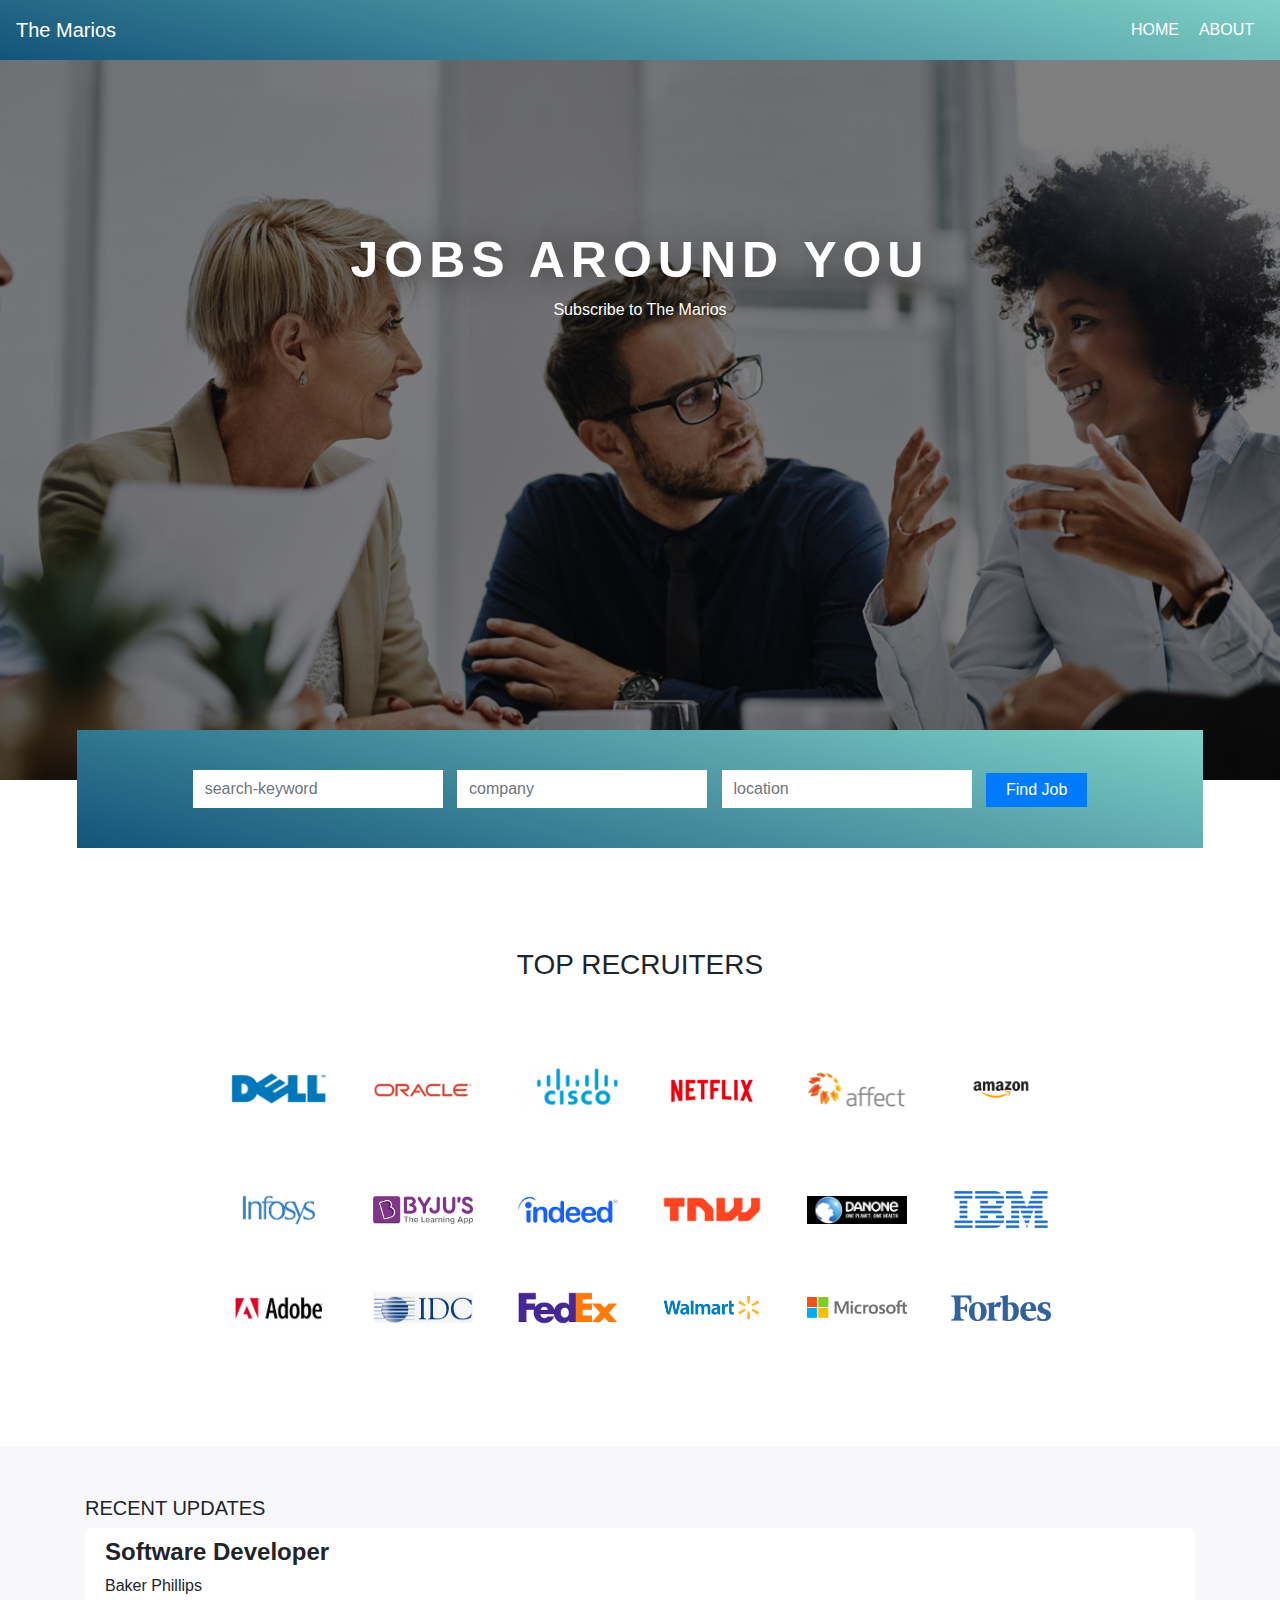
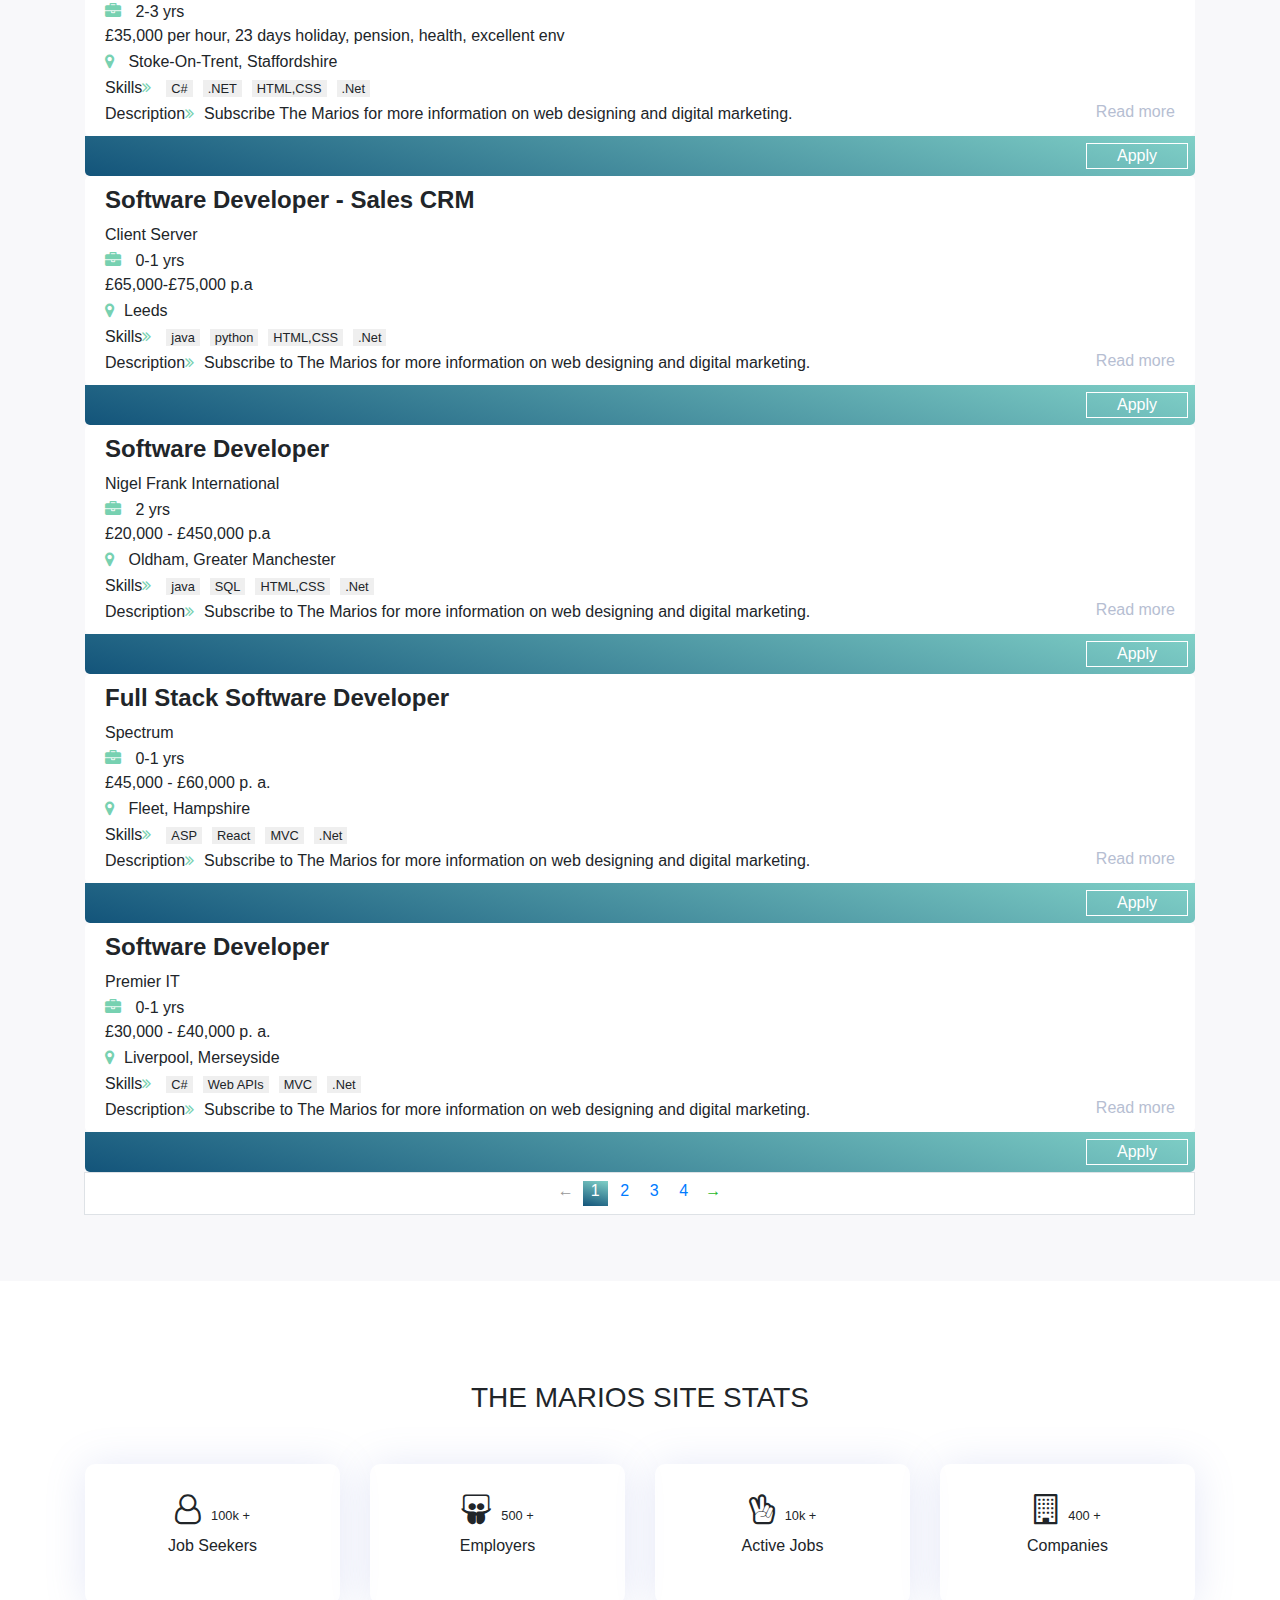
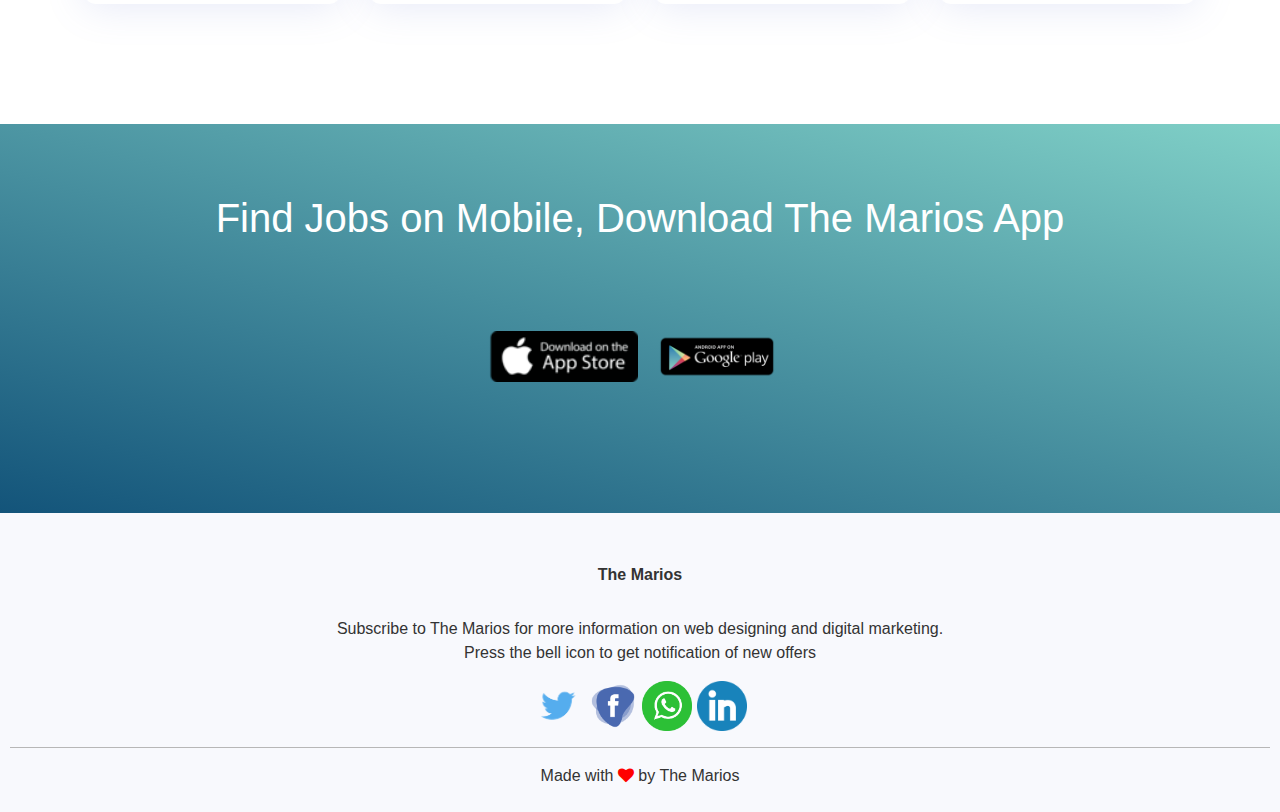
<file: index.html>
<!DOCTYPE html>
<html lang="en">
  <head>
    <meta charset="UTF-8" />
    <meta name="viewport" content="width=device-width, initial-scale=1.0" />
    <title>Bolaji's Job Portal</title>
    <link rel="stylesheet" href="css/style.css" />
    <link
      rel="stylesheet"
      href="https://stackpath.bootstrapcdn.com/bootstrap/4.4.1/css/bootstrap.min.css"
    />
    <link
      rel="stylesheet"
      href="https://stackpath.bootstrapcdn.com/font-awesome/4.7.0/css/font-awesome.min.css"
    />
    <script defer src="js/script.js"></script>
    <script src="https://code.jquery.com/jquery-3.4.1.slim.min.js"></script>
    <script src="https://stackpath.bootstrapcdn.com/bootstrap/4.4.1/js/bootstrap.min.js"></script>
  </head>
  <body>
    <!-------Header------->
    <section id="header">
      <div class="menu-bar">
        <nav class="navbar navbar-expand-lg navbar-light">
          <a class="navbar-brand" href="#" style="color: white;">The Marios</a>
          <button
            class="navbar-toggler"
            type="button"
            data-toggle="collapse"
            data-target="#navbarNav"
            aria-controls="navbarNav"
            aria-expanded="false"
            aria-label="Toggle navigation"
          >
            <span class="navbar-toggler-icon"></span>
          </button>
          <div class="collapse navbar-collapse" id="navbarNav">
            <ul class="navbar-nav ml-auto">
              <li class="nav-item">
                <a class="nav-link" href="index.html">HOME</a>
              </li>
              <li class="nav-item">
                <a class="nav-link active-nav-link" href="about.html">ABOUT</a>
              </li>
            </ul>
          </div>
        </nav>
      </div>
      <div class="banner text-center">
        <h1>JOBS AROUND YOU</h1>
        <p>Subscribe to The Marios</p>
      </div>
    </section>
    <div class="search-job text-center">
      <input type="text" class="form-control" placeholder="search-keyword" />
      <input type="text" class="form-control" placeholder="company" />
      <input type="text" class="form-control" placeholder="location" />
      <input type="button" class="btn btn-primary" value="Find Job" />
    </div>

    <!------------------top recruiters------------------>
    <section id="recruiters">
      <div class="container text-center">
        <h3>TOP RECRUITERS</h3>
        <div>
          <img src="images/dell.png" />
          <img src="images/oracle.png" />
          <img src="images/cisco.png" />
          <img src="images/netflix.png" />
          <img src="images/affect.png" />
          <img src="images/amazon.png" />
        </div>

        <div>
          <img src="images/infosys.png" />
          <img src="images/byju.png" />
          <img src="images/indeed.png" />
          <img src="images/tnw.png" />
          <img src="images/danone.jpg" />
          <img src="images/ibm.png" />
        </div>

        <div>
          <img src="images/adobe.png" />
          <img src="images/idc.jpg" />
          <img src="images/fedex.png" />
          <img src="images/walmart.png" />
          <img src="images/microsoft.png" />
          <img src="images/Forbes.png" />
        </div>
      </div>
    </section>

    <!-------------Recent Jobs--------------->
    <section id="jobs">
      <div class="container">
        <h5>RECENT UPDATES</h5>
        <div class="conpany-details">
          <div class="job-update">
            <h4><b>Software Developer</b></h4>
            <p>Baker Phillips</p>
            <i class="fa fa-briefcase"></i><span> 2-3 yrs</span><br />
            <i class="fas fa-pound-sign"></i
            ><span>
              £35,000 per hour, 23 days holiday, pension, health, excellent
              env</span
            ><br />
            <i class="fa fa-map-marker"></i
            ><span> Stoke-On-Trent, Staffordshire</span><br />
            <p>
              Skills<i class="fa fa-angle-double-right"></i><small>C#</small
              ><small>.NET</small><small>HTML,CSS</small><small>.Net</small>
            </p>
            <p>
              Description<i class="fa fa-angle-double-right"></i>Subscribe The
              Marios for more information on web designing and digital
              marketing.
              <a href="https://bit.ly/35I9bwB">Read more</a>
            </p>
          </div>
          <div class="apply-btn">
            <button
              type="button"
              class="btn btn-primary"
              id="baker"
              onclick="apply1()"
            >
              Apply
            </button>
          </div>
        </div>

        <div class="conpany-details">
          <div class="job-update">
            <h4><b>Software Developer - Sales CRM</b></h4>
            <p>Client Server</p>
            <i class="fa fa-briefcase"></i><span> 0-1 yrs</span><br />
            <i class="fas fa-pound-sign"></i><span>£65,000-£75,000 p.a</span
            ><br />
            <i class="fa fa-map-marker"></i><span>Leeds</span><br />
            <p>
              Skills<i class="fa fa-angle-double-right"></i><small>java</small
              ><small>python</small><small>HTML,CSS</small><small>.Net</small>
            </p>
            <p>
              Description<i class="fa fa-angle-double-right"></i>Subscribe to
              The Marios for more information on web designing and digital
              marketing.
              <a href="https://bit.ly/2xJ792y">Read more</a>
            </p>
          </div>
          <div class="apply-btn">
            <button
              type="button"
              class="btn btn-primary"
              id="client"
              onclick="apply2()"
            >
              Apply
            </button>
          </div>
        </div>

        <div class="conpany-details">
          <div class="job-update">
            <h4><b>Software Developer</b></h4>
            <p>Nigel Frank International</p>
            <i class="fa fa-briefcase"></i><span> 2 yrs</span><br />
            <i class="fas fa-pound-sign"></i><span>£20,000 - £450,000 p.a</span
            ><br />
            <i class="fa fa-map-marker"></i
            ><span> Oldham, Greater Manchester</span><br />
            <p>
              Skills<i class="fa fa-angle-double-right"></i><small>java</small
              ><small>SQL</small><small>HTML,CSS</small><small>.Net</small>
            </p>
            <p>
              Description<i class="fa fa-angle-double-right"></i>Subscribe to
              The Marios for more information on web designing and digital
              marketing. <a href="https://bit.ly/2WFFLLu">Read more</a>
            </p>
          </div>
          <div class="apply-btn">
            <button
              type="button"
              class="btn btn-primary"
              id="nigel"
              onclick="apply3()"
            >
              Apply
            </button>
          </div>
        </div>

        <div class="conpany-details">
          <div class="job-update">
            <h4><b>Full Stack Software Developer</b></h4>
            <p>Spectrum</p>
            <i class="fa fa-briefcase"></i><span> 0-1 yrs</span><br />
            <i class="fas fa-pound-sign"></i><span>£45,000 - £60,000 p. a.</span
            ><br />
            <i class="fa fa-map-marker"></i><span> Fleet, Hampshire</span><br />
            <p>
              Skills<i class="fa fa-angle-double-right"></i><small>ASP</small
              ><small>React</small><small>MVC</small><small>.Net</small>
            </p>
            <p>
              Description<i class="fa fa-angle-double-right"></i>Subscribe to
              The Marios for more information on web designing and digital
              marketing. <a href="https://bit.ly/2yHJyjf">Read more</a>
            </p>
          </div>
          <div class="apply-btn">
            <button
              type="button"
              class="btn btn-primary"
              id="spectrum"
              onclick="apply4()"
            >
              Apply
            </button>
          </div>
        </div>

        <div class="conpany-details">
          <div class="job-update">
            <h4><b>Software Developer</b></h4>
            <p>Premier IT</p>
            <i class="fa fa-briefcase"></i><span> 0-1 yrs</span><br />
            <i class="fas fa-pound-sign"></i><span>£30,000 - £40,000 p. a.</span
            ><br />
            <i class="fa fa-map-marker"></i><span>Liverpool, Merseyside</span
            ><br />
            <p>
              Skills<i class="fa fa-angle-double-right"></i><small>C#</small
              ><small>Web APIs</small><small>MVC</small><small>.Net</small>
            </p>
            <p>
              Description<i class="fa fa-angle-double-right"></i>Subscribe to
              The Marios for more information on web designing and digital
              marketing. <a href="https://bit.ly/2A6uwE4">Read more</a>
            </p>
          </div>
          <div class="apply-btn">
            <button
              type="button"
              class="btn btn-primary"
              id="premier"
              onclick="apply5()"
            >
              Apply
            </button>
          </div>
        </div>
        <ul class="page-link text-center">
          <li class="left-arrow">&#8592;</li>
          <li class="active">1</li>
          <li>2</li>
          <li>3</li>
          <li>4</li>
          <li class="right-arrow">&#8594;</li>
        </ul>
      </div>
    </section>

    <!-------------Site Stats--------------->
    <section id="site-stats">
      <div class="container text-center">
        <h3>THE MARIOS SITE STATS</h3>
        <div class="row">
          <div class="col-md-6">
            <div class="row">
              <div class="col-6">
                <div class="stats-box">
                  <i class="fa fa-user-o"></i><span><small>100k +</small></span>
                  <p>Job Seekers</p>
                </div>
              </div>

              <div class="col-6">
                <div class="stats-box">
                  <i class="fa fa-slideshare"></i
                  ><span><small>500 +</small></span>
                  <p>Employers</p>
                </div>
              </div>
            </div>
          </div>

          <div class="col-md-6">
            <div class="row">
              <div class="col-6">
                <div class="stats-box">
                  <i class="fa fa-hand-peace-o"></i
                  ><span><small>10k +</small></span>
                  <p>Active Jobs</p>
                </div>
              </div>

              <div class="col-6">
                <div class="stats-box">
                  <i class="fa fa-building-o"></i
                  ><span><small>400 +</small></span>
                  <p>Companies</p>
                </div>
              </div>
            </div>
          </div>
        </div>
      </div>
    </section>

    <!-------------App Banner--------------->

    <section id="app-banner" class="text-center">
      <h1>Find Jobs on Mobile, Download The Marios App</h1>
      <a href="https://apple.co/3ckqkic"><img src="images/app-store.png" /></a>
      <a href="https://bit.ly/3dnq16q"><img src="images/play-store.png" /></a>
    </section>

    <!-------------Footer--------------->

    <section id="footer" class="text-center">
      <p class="footer-image"><strong>The Marios</strong></p>
      <p>
        Subscribe to The Marios for more information on web designing and
        digital marketing.<br />
        Press the bell icon to get notification of new offers
      </p>
      <a href="#"><img src="images/twitter-icon.png" /></a>
      <a href="#"><img src="images/facebook-icon.png" /></a>
      <a href="#"><img src="images/whatsapp-icon2.png" /></a>
      <a href="#"><img src="images/linkedin-icon.png" /></a>
      <hr />
      <p>Made with <i class="fa fa-heart"></i> by The Marios</p>
    </section>
  </body>
</html>
</file>
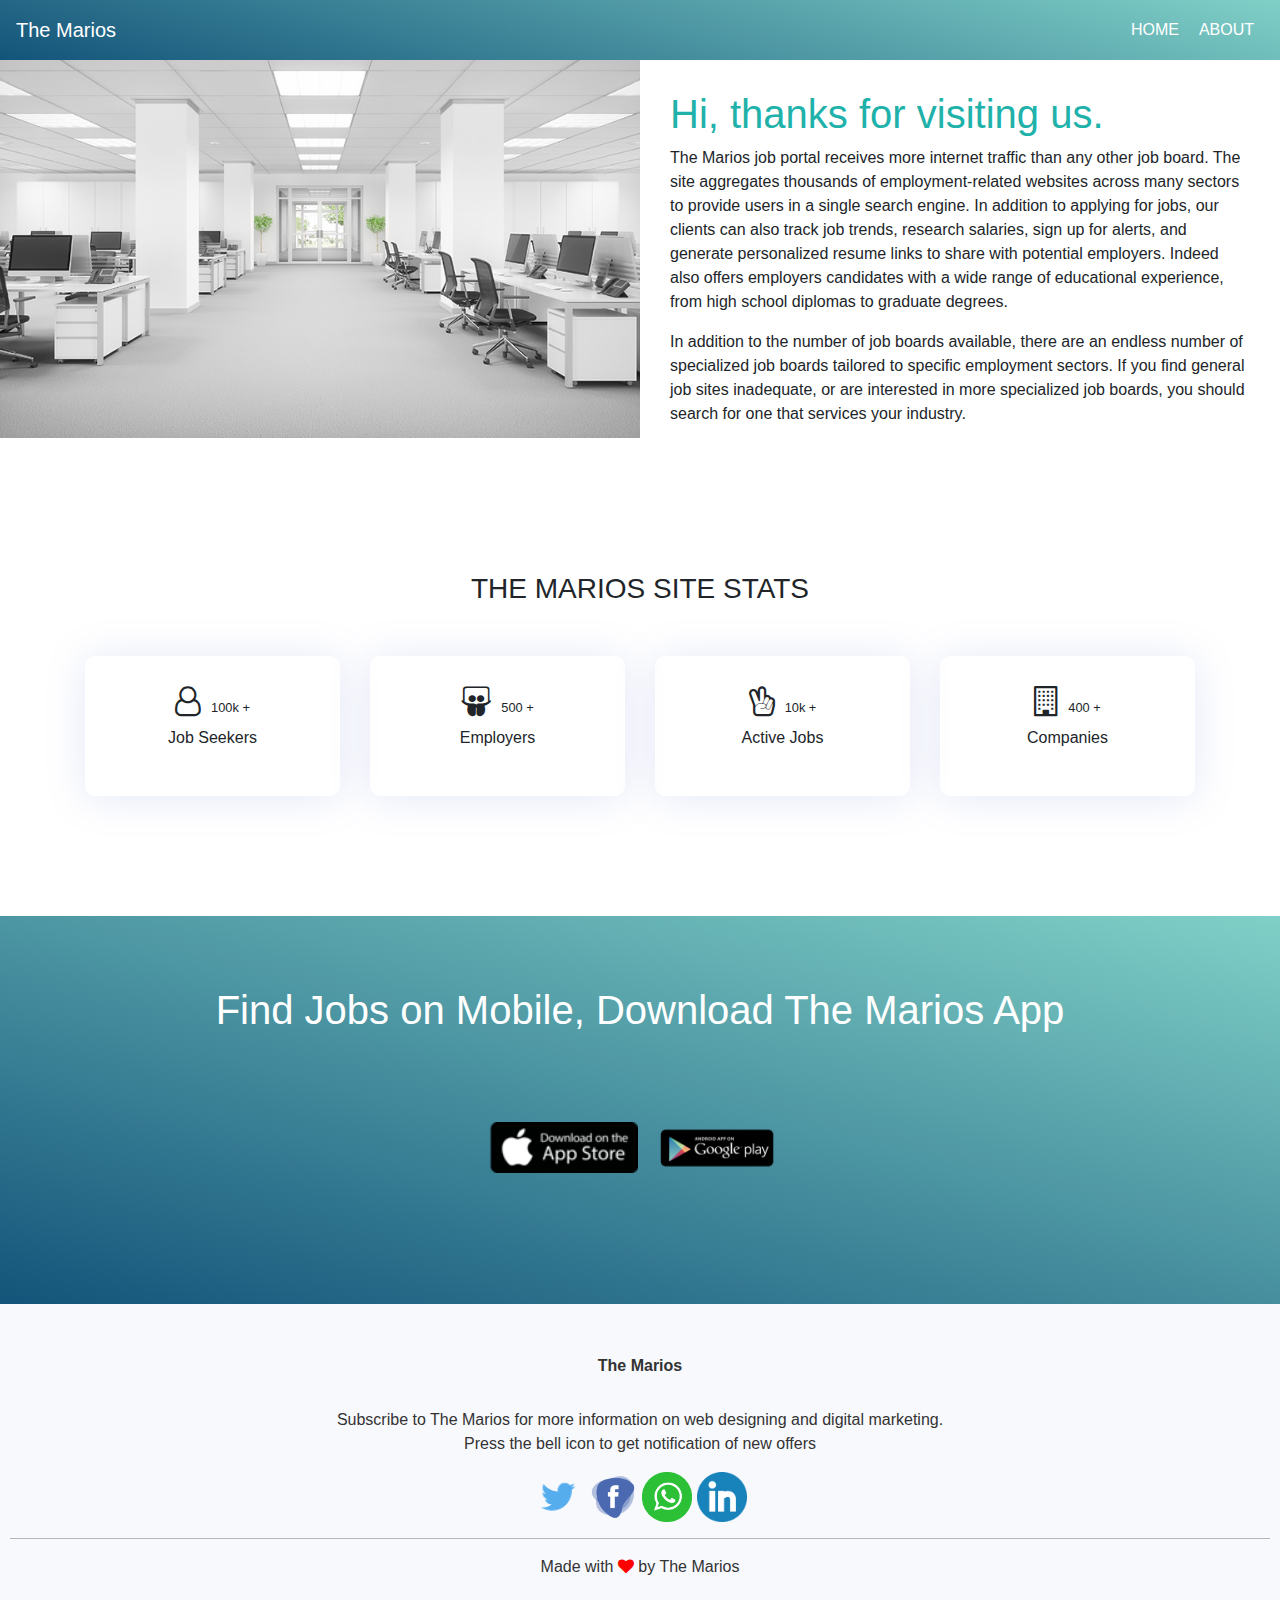
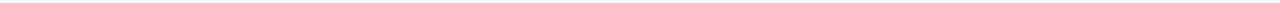
<file: about.html>
<!DOCTYPE html>
<html lang="en">
  <head>
    <meta charset="UTF-8" />
    <meta name="viewport" content="width=device-width, initial-scale=1.0" />
    <title>Bolaji's Job Portal</title>
    <link rel="stylesheet" href="css/style.css" />
    <link
      rel="stylesheet"
      href="https://stackpath.bootstrapcdn.com/bootstrap/4.4.1/css/bootstrap.min.css"
    />
    <link
      rel="stylesheet"
      href="https://stackpath.bootstrapcdn.com/font-awesome/4.7.0/css/font-awesome.min.css"
    />
    <script defer src="js/script.js"></script>
    <script src="https://code.jquery.com/jquery-3.4.1.slim.min.js"></script>
    <script src="https://stackpath.bootstrapcdn.com/bootstrap/4.4.1/js/bootstrap.min.js"></script>
  </head>
  <body>
    <!-------Header------->
    <section id="header">
      <div class="menu-bar">
        <nav class="navbar navbar-expand-lg navbar-light">
          <a class="navbar-brand" href="#" style="color: white;">The Marios</a>
          <button
            class="navbar-toggler"
            type="button"
            data-toggle="collapse"
            data-target="#navbarNav"
            aria-controls="navbarNav"
            aria-expanded="false"
            aria-label="Toggle navigation"
          >
            <span class="navbar-toggler-icon"></span>
          </button>
          <div class="collapse navbar-collapse" id="navbarNav">
            <ul class="navbar-nav ml-auto">
              <li class="nav-item">
                <a class="nav-link active-nav-link" href="index.html">HOME</a>
              </li>
              <li class="nav-item">
                <a class="nav-link" href="about.html">ABOUT</a>
              </li>              
            </ul>
          </div>
        </nav>
      </div>

    <!-------------Site Stats--------------->
    <div class="content-wrapper">
        <div class="two-column-wrapper">
            <div class="profile-image-wrapper">
                <img src="images/office.jpg">
            </div>
            <div class="profile-content-wrapper">
                <h1>Hi, thanks for visiting us.</h1>
          <p>The Marios job portal receives more internet traffic than any other job board. The site aggregates thousands of employment-related 
              websites across many sectors to provide users in a single search engine. In addition to applying for jobs, our clients 
              can also track job trends, research salaries, sign up for alerts, and generate personalized resume links to share with 
              potential employers. Indeed also offers employers candidates with a wide range of educational experience, from high school diplomas to graduate degrees.
          </p>

          <p>In addition to the number of job boards available, there are an endless number of specialized job boards tailored to
               specific employment sectors. If you find general job sites inadequate, or are interested in more specialized job boards, 
               you should search for one that services your industry. </p>
            </div>
        </div>
    </div>


    <!-------------Site Stats--------------->
    <section id="site-stats">
      <div class="container text-center">
        <h3>THE MARIOS SITE STATS</h3>
        <div class="row">
          <div class="col-md-6">
            <div class="row">
              <div class="col-6">
                <div class="stats-box">
                  <i class="fa fa-user-o"></i><span><small>100k +</small></span>
                  <p>Job Seekers</p>
                </div>
              </div>

              <div class="col-6">
                <div class="stats-box">
                  <i class="fa fa-slideshare"></i
                  ><span><small>500 +</small></span>
                  <p>Employers</p>
                </div>
              </div>
            </div>
          </div>

          <div class="col-md-6">
            <div class="row">
              <div class="col-6">
                <div class="stats-box">
                  <i class="fa fa-hand-peace-o"></i
                  ><span><small>10k +</small></span>
                  <p>Active Jobs</p>
                </div>
              </div>

              <div class="col-6">
                <div class="stats-box">
                  <i class="fa fa-building-o"></i
                  ><span><small>400 +</small></span>
                  <p>Companies</p>
                </div>
              </div>
            </div>
          </div>
        </div>
      </div>
    </section>

    <!-------------App Banner--------------->

    <section id="app-banner" class="text-center">
      <h1>Find Jobs on Mobile, Download The Marios App</h1>
      <a href="https://apple.co/3ckqkic"><img src="images/app-store.png" /></a>
      <a href="https://bit.ly/3dnq16q"><img src="images/play-store.png" /></a>
    </section>

    <!-------------Footer--------------->

    <section id="footer" class="text-center">
      <p class="footer-image"><strong>The Marios</strong></p>
      <p>
        Subscribe to The Marios for more information on web designing and
        digital marketing.<br />
        Press the bell icon to get notification of new offers
      </p>
      <a href="#"><img src="images/twitter-icon.png" /></a>
      <a href="#"><img src="images/facebook-icon.png" /></a>
      <a href="#"><img src="images/whatsapp-icon2.png" /></a>
      <a href="#"><img src="images/linkedin-icon.png" /></a>
      <hr />
      <p>Made with <i class="fa fa-heart"></i> by The Marios</p>
    </section>
  </body>
</html>
</file>
<file: css/style.css>
* {
  padding: 0;
  margin: 0;
  font-family: sans-serif;
}
.menu-bar {
  background-image: linear-gradient(15deg, #13547a 0%, #80d0c7 100%);
}
.nav-link {
  font-size: 16px;
  color: #fff !important;
  margin: 2px;
}
.navbar-nav {
  text-align: right;
}
.menu-bar .navbar-toggler {
  padding-right: 0;
  outline: none;
  border: none;
}

.banner {
  height: 80vh;
  background-image: linear-gradient(rgba(0, 0, 0, 0.5), rgba(0, 0, 0, 0.5)),
    url(../images/banner-1.jpg);
  background-size: cover;
  background-position: center;
  color: #fff;
}
.banner h1 {
  padding-top: 170px;
  font-size: 50px;
  letter-spacing: 6px;
  font-weight: 600;
  text-shadow: 0 0 30px rgba(0, 0, 0, 0.5);
}
.search-job {
  padding: 30px;
  margin: -50px 6% 50px;
  background-image: linear-gradient(15deg, #13547a 0%, #80d0c7 100%);
}
.search-job .form-control {
  max-width: 250px;
  display: inline-flex;
  margin: 10px 5px;
  border-radius: 0;
  box-shadow: none !important;
  border: none !important;
}
.search-job .btn-primary {
  border-radius: 0;
  box-shadow: none !important;
  border: none;
  display: inline-flex;
  margin: 5px;
  padding: 5px 20px;
}

/*------------Top Recruiters------------*/

#recruiters {
  padding-top: 50px;
  padding-bottom: 100px;
}
#recruiters h3 {
  text-align: center;
  padding-bottom: 40px;
}
h3 ::before {
  content: "";
  background-image: linear-gradient(15deg, #13547a 0%, #80d0c7 100%);
  width: 50px;
  height: 30px;
  position: absolute;
  z-index: -10;
  margin-top: -15%;
  border-top-left-radius: 70px;
  border-bottom-right-radius: 90px;
}
#recruiters img {
  max-width: 100px;
  margin: 10px 20px;
}

/*---------------Recent Jobs---------------*/

#jobs {
  background: #f8f8fa;
  padding: 50px 0;
}
.company-details {
  box-shadow: 0 2px 70px 0 rgba(110, 130, 208, 0.18);
  border-radius: 5px;
  margin-bottom: 20px;
}
.job-update {
  background: #fff;
  padding: 10px 20px;
  border-radius: 5px;
}
.job-update .fa {
  margin-top: 5px;
  margin-right: 10px;
  color: #77d1b1;
}
.job-update small {
  background: #efefef;
  padding: 1px 5px;
  margin: 0 5px;
}
.job-update p {
  margin-bottom: 0 !important;
}
.job-update a {
  text-decoration: none !important;
  color: #b6bed2;
  float: right;
}
.apply-btn {
  height: 40px;
  background-image: linear-gradient(15deg, #13547a 0%, #80d0c7 100%);
  padding: 7px;
  border-bottom-left-radius: 5px;
  border-bottom-right-radius: 5px;
}
.apply-btn .btn-primary {
  padding: 0 30px;
  float: right;
  border-radius: 0;
  box-shadow: none;
  background: transparent;
  border: 1px solid #fff;
}
.page-link li {
  height: 25px;
  width: 25px;
  list-style: none;
  display: inline-block;
  cursor: pointer;
}
.page-link li:hover,
.active {
  color: #fff;
  background-image: linear-gradient(15deg, #13547a 0%, #80d0c7 100%);
}
.left-arrow {
  color: #999;
}
.right-arrow {
  color: #29b929;
}

/*---------------Site Stats---------------*/
#site-stats {
  padding: 100px 0;
}
#site-stats h3 {
  margin-bottom: 30px;
}
.stats-box {
  padding: 30px;
  border-radius: 10px;
  margin: 20px 0;
  box-shadow: 0 2px 40px 0 rgba(110, 130, 208, 0.18);
}
.stats-box .fa {
  font-size: 30px;
  margin-right: 10px;
  margin-bottom: 10px;
}

/*---------------App Banner---------------*/

#app-banner {
  background-image: linear-gradient(15deg, #13547a 0%, #80d0c7 100%);
  padding: 50px 0;
}
#app-banner h1 {
  margin-top: 20px;
  color: #fff;
}
#app-banner img {
  width: 150px;
  height: auto;
  margin: 50px 0;
}

/*---------------Footer---------------*/
#footer {
  background: #f8f9fd;
  padding: 20px 10px 8px;
}
.footer-image {
  margin: 30px 0;
}
#footer p {
  color: #333;
}
#footer a img {
  width: 50px;
  transition: 0.5s ease-in-out;
}
.fa-heart {
  color: red;
}
hr {
  background-color: #ccc;
}

/*---------------About Page---------------*/
.two-column-wrapper {
  display: grid;
  grid-template-columns: 1fr 1fr;
}
.profile-image-wrapper img {
  width: 100%;
}
.profile-content-wrapper {
  padding: 30px;
}
.profile-content-wrapper h1 {
  color: lightseagreen;
}
</file>
